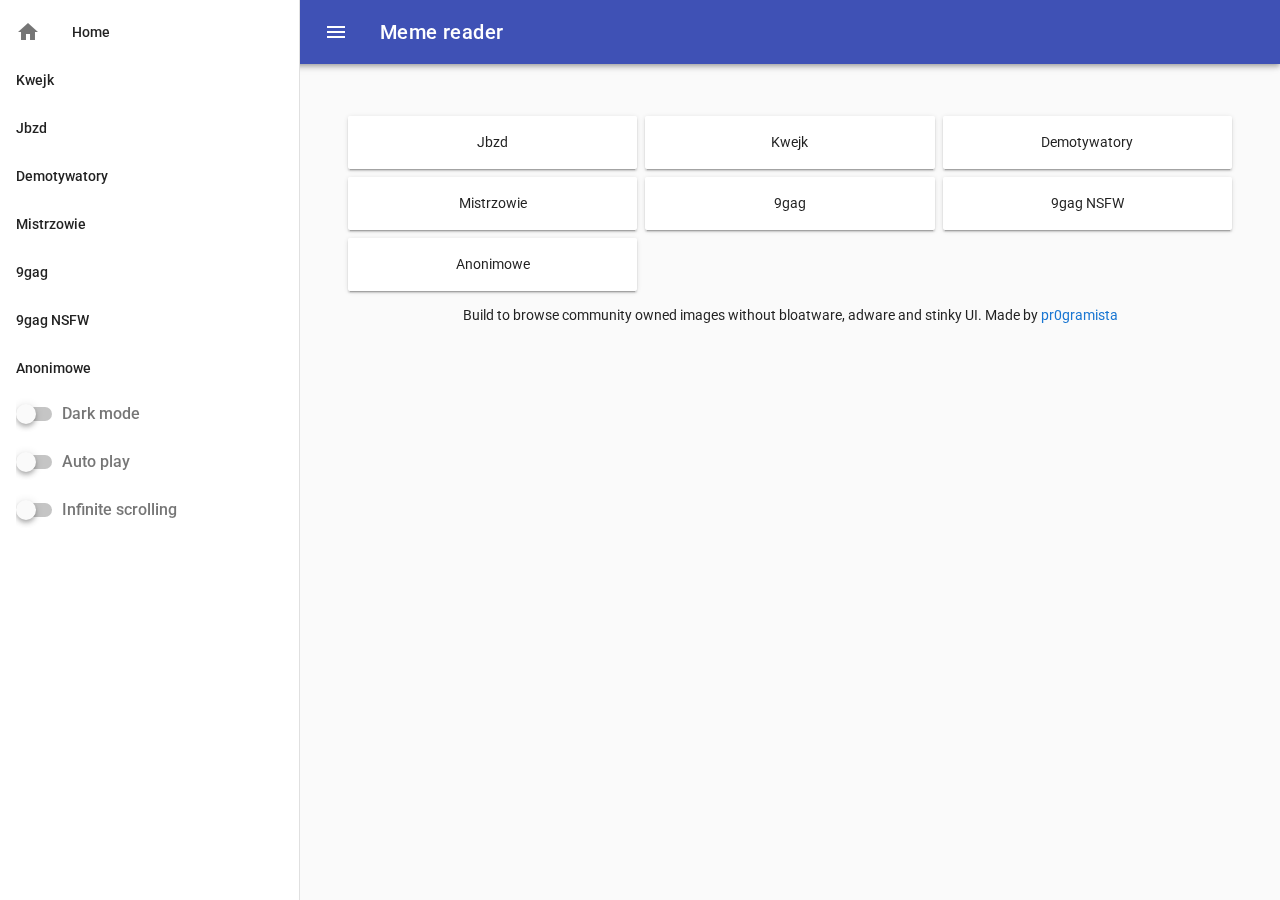
<file: pages/index.html>
<!DOCTYPE html><html><head><meta charset=utf-8><meta name=viewport content="width=device-width,initial-scale=1"><link rel=apple-touch-icon sizes=180x180 href="/apple-touch-icon.png?v=jwLbQ9WKBg"><link rel=icon type=image/png sizes=32x32 href="/favicon-32x32.png?v=jwLbQ9WKBg"><link rel=icon type=image/png sizes=16x16 href="/favicon-16x16.png?v=jwLbQ9WKBg"><link rel=manifest href="/site.webmanifest?v=jwLbQ9WKBg"><link rel=mask-icon href="/safari-pinned-tab.svg?v=jwLbQ9WKBg" color=#111111><link rel="shortcut icon" href="/favicon.ico?v=jwLbQ9WKBg"><meta name=msapplication-TileColor content=#303F9F><meta name=theme-color content=#303F9F><link href="https://fonts.googleapis.com/css?family=Roboto:300,400,500,700|Material+Icons" rel=stylesheet><title>Meme reader</title><link href=/static/css/app.3ba4dd6cad6e9b215c28fe8d06ab033e.css rel=stylesheet></head><body><div id=app></div><script async src="https://www.googletagmanager.com/gtag/js?id=UA-78362765-3"></script><script>window.dataLayer = window.dataLayer || [];
      function gtag(){dataLayer.push(arguments);}
      gtag('js', new Date());

      gtag('config', 'UA-78362765-3');</script><script type=text/javascript src=/static/js/manifest.2ae2e69a05c33dfc65f8.js></script><script type=text/javascript src=/static/js/vendor.3ea2bf5dd6f25ae7c344.js></script><script type=text/javascript src=/static/js/app.445bb0a4b003fde87688.js></script></body></html>
</file>
